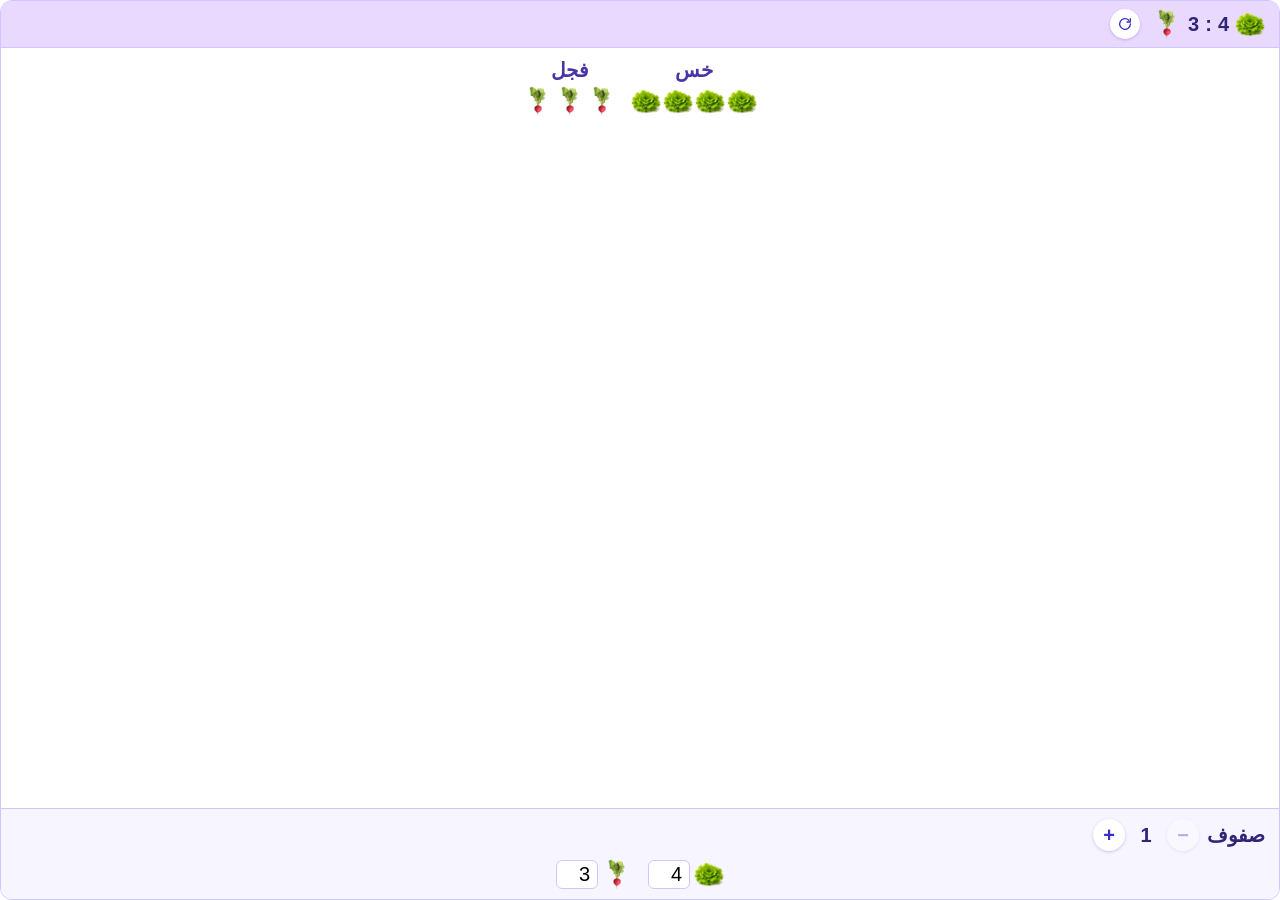
<file: methodica-ar-math-ratio-05-01/geogbra-app/index.html>
<!DOCTYPE html>
<html lang="ar" dir="rtl">
<head>
<meta charset="UTF-8">
<meta name="viewport" content="width=device-width, initial-scale=1">
<title>تطبيق النسبة — الخس والفجل</title>
<style>
  * { box-sizing: border-box; }
  html, body {
    margin: 0;
    height: 100%;
    font-family: Calibri, Arial, sans-serif;
    background: transparent;
  }

  .ratio-app {
    display: flex;
    flex-direction: column;
    width: 100%;
    height: 100%;
    min-height: 320px;
    background: #F7F5FF;
    border: 1px solid #CEC7FF;
    border-radius: 12px;
    overflow: hidden;
  }

  /* ⚠️ תוקן (07.09.2026, דיווח: "כפתור הרענון נמצא מתחת ל-X בהגדלת
     המסך") — היה justify-content:space-between (מונה בצד ימין,
     כפתור-רענון בצד שמאל-רחוק) — בהגדלה, כפתור-הסגירה החיצוני
     (.img-zoom-close, top:16px/left:16px, כלל-פרויקט גלובלי) יושב
     תמיד שם, אז שני הכפתורים התנגשו. הוחלף ל-flex-start+gap: שני
     האלמנטים (מונה+כפתור) קבוצה אחת צמודה בצד ימין (RTL start), לא
     נוגעים בפינה השמאלית-העליונה כלל. */
  .ratio-app__header {
    flex-shrink: 0;
    display: flex;
    align-items: center;
    justify-content: flex-start;
    gap: 12px;
    padding: 8px 14px;
    background: #EAD9FF;
    border-bottom: 1px solid #CEC7FF;
  }

  .ratio-count {
    display: flex;
    align-items: center;
    gap: 6px;
    font-weight: 800;
    font-size: 20px;
    color: #2F2478;
  }
  .ratio-count img { width: 30px; height: 30px; object-fit: contain; display: block; }

  .reset-btn {
    display: flex;
    align-items: center;
    justify-content: center;
    width: 30px;
    height: 30px;
    border-radius: 50%;
    border: none;
    background: #ffffff;
    color: #3B2FC2;
    cursor: pointer;
    box-shadow: 0 1px 3px rgba(59, 47, 194, 0.25);
  }
  .reset-btn:hover { background: #EAD9FF; }
  .reset-btn:focus-visible { outline: 2px solid #3B2FC2; outline-offset: 2px; }
  .reset-btn svg { width: 16px; height: 16px; }

  .ratio-app__grid {
    flex: 1;
    display: flex;
    gap: 14px;
    justify-content: center;
    padding: 10px 14px;
    overflow-y: auto;
    background: #ffffff;
  }

  .veg-block { display: flex; flex-direction: column; align-items: center; gap: 4px; min-width: 0; }
  .veg-block__label {
    display: flex;
    align-items: center;
    gap: 4px;
    font-size: 20px;
    font-weight: 700;
    color: #4B35A5;
    flex-shrink: 0;
  }
  .veg-block__label img { width: 30px; height: 30px; object-fit: contain; }

  .veg-col {
    display: grid;
    grid-auto-rows: min-content;
    gap: 2px;
    justify-content: center;
  }
  .veg-icon { width: 30px; height: 30px; object-fit: contain; display: block; }

  .ratio-app__controls {
    flex-shrink: 0;
    display: flex;
    flex-direction: column;
    gap: 8px;
    padding: 10px 14px;
    background: #F7F5FF;
    border-top: 1px solid #CEC7FF;
  }

  .control-row { display: flex; align-items: center; gap: 8px; font-size: 20px; color: #2F2478; }
  .control-row.rows-row label { flex-shrink: 0; font-weight: 700; }
  /* ⚠️ הוחלף (07.09.2026, לפי בקשה מפורשת: "הייתי משנה מסליידר לאפשרות
     ללחוץ על + ועל - ... שליטה טובה יותר מסליידר") — input[type=range]
     הוחלף בזוג כפתורי-דילוג (rows-step-btn), אותה שפה חזותית כמו
     .reset-btn הקיים (עיגול-לבן/סגול). */
  /* ⚠️ תוקן (07.09.2026, דיווח: "תצמיד את הכפתורים ליד המילה שורות") —
     flex:1+justify-content:center היו גורמים ל-stepper לתפוס את כל
     הרוחב הפנוי בשורה ולמרכז את עצמו בתוכו, מרוחק מ-"שורות" (שמאלי
     בתוך שורה רחבה). הוסרו — ה-stepper מתכווץ עכשיו לרוחב-תוכן טבעי
     ונדבק ל-label דרך ה-gap הרגיל של .control-row. */
  .rows-stepper { display: flex; align-items: center; gap: 10px; }
  .rows-step-btn {
    display: flex;
    align-items: center;
    justify-content: center;
    width: 32px;
    height: 32px;
    flex-shrink: 0;
    border-radius: 50%;
    border: none;
    background: #ffffff;
    color: #3B2FC2;
    font-size: 20px;
    font-weight: 800;
    line-height: 1;
    padding: 0;
    cursor: pointer;
    box-shadow: 0 1px 3px rgba(59, 47, 194, 0.25);
  }
  .rows-step-btn:hover:not(:disabled) { background: #EAD9FF; }
  .rows-step-btn:focus-visible { outline: 2px solid #3B2FC2; outline-offset: 2px; }
  .rows-step-btn:disabled { opacity: 0.35; cursor: not-allowed; }
  .rows-row .rows-val { flex-shrink: 0; font-weight: 800; min-width: 22px; text-align: center; }

  .per-row-inputs { justify-content: center; gap: 16px; flex-wrap: wrap; }
  .per-row-field { display: flex; align-items: center; gap: 4px; }
  .per-row-field img { width: 30px; height: 30px; object-fit: contain; }
  .per-row-field input[type="number"] {
    width: 42px;
    text-align: center;
    font-family: Calibri, Arial, sans-serif;
    font-size: 20px;
    border: 1px solid #CEC7FF;
    border-radius: 6px;
    padding: 2px 4px;
  }
  .per-row-field input[type="number"]:focus-visible { outline: 2px solid #3B2FC2; outline-offset: 1px; }

  .sr-only {
    position: absolute;
    width: 1px; height: 1px;
    padding: 0; margin: -1px;
    overflow: hidden;
    clip: rect(0, 0, 0, 0);
    white-space: nowrap;
    border: 0;
  }
</style>
</head>
<body>
  <div class="ratio-app">
    <div class="ratio-app__header">
      <div class="ratio-count" aria-live="polite">
        <img src="images/חסה.png" alt="خس">
        <span id="lettuceTotal">0</span>
        <span aria-hidden="true">:</span>
        <span id="radishTotal">0</span>
        <img src="images/צנונית.png" alt="فجل">
      </div>
      <button type="button" class="reset-btn" id="resetBtn" title="إعادة ضبط" aria-label="إعادة ضبط التطبيق">
        <svg viewBox="0 0 24 24" fill="none" xmlns="http://www.w3.org/2000/svg">
          <path d="M20 12a8 8 0 1 1-2.34-5.66" stroke="currentColor" stroke-width="2" stroke-linecap="round"/>
          <path d="M20 4v5h-5" stroke="currentColor" stroke-width="2" stroke-linecap="round" stroke-linejoin="round"/>
        </svg>
      </button>
    </div>

    <div class="ratio-app__grid" id="grid">
      <div class="veg-block">
        <span class="veg-block__label">خس</span>
        <div class="veg-col" id="lettuceCol"></div>
      </div>
      <div class="veg-block">
        <span class="veg-block__label">فجل</span>
        <div class="veg-col" id="radishCol"></div>
      </div>
    </div>

    <div class="ratio-app__controls">
      <div class="control-row rows-row">
        <label id="rowsLabel">صفوف</label>
        <div class="rows-stepper" role="group" aria-labelledby="rowsLabel">
          <button type="button" class="rows-step-btn" id="rowsMinus" aria-label="تقليل صف">−</button>
          <span class="rows-val" id="rowsVal">1</span>
          <button type="button" class="rows-step-btn" id="rowsPlus" aria-label="إضافة صف">+</button>
        </div>
      </div>
      <div class="control-row per-row-inputs">
        <span class="per-row-field">
          <img src="images/חסה.png" alt="">
          <label for="lettucePerRow" class="sr-only">خس في كل صف</label>
          <input type="number" id="lettucePerRow" min="0" max="9">
        </span>
        <span class="per-row-field">
          <img src="images/צנונית.png" alt="">
          <label for="radishPerRow" class="sr-only">فجل في كل صف</label>
          <input type="number" id="radishPerRow" min="0" max="9">
        </span>
      </div>
    </div>
  </div>

<script>
(function () {
  var params = new URLSearchParams(location.search);
  function intParam(name, fallback) {
    var v = parseInt(params.get(name), 10);
    return Number.isFinite(v) ? v : fallback;
  }

  var DEFAULTS = {
    lettuce: intParam('lettuce', 4),
    radish: intParam('radish', 3),
    rows: intParam('rows', 1),
    maxRows: intParam('maxRows', 18)
  };

  var rowsVal = document.getElementById('rowsVal');
  var rowsMinusBtn = document.getElementById('rowsMinus');
  var rowsPlusBtn = document.getElementById('rowsPlus');
  var lettucePerRowInput = document.getElementById('lettucePerRow');
  var radishPerRowInput = document.getElementById('radishPerRow');
  var lettuceTotalEl = document.getElementById('lettuceTotal');
  var radishTotalEl = document.getElementById('radishTotal');
  var lettuceCol = document.getElementById('lettuceCol');
  var radishCol = document.getElementById('radishCol');
  var resetBtn = document.getElementById('resetBtn');

  /* ⚠️ הוחלף (07.09.2026, לפי בקשה מפורשת: "הייתי משנה מסליידר
     לאפשרות ללחוץ על + ועל -") — currentRows הוא מקור-האמת עכשיו
     (היה rowsRange.value). גבולות זהים למה שהיה ל-slider (min=1,
     max=DEFAULTS.maxRows). */
  var currentRows = 1;

  function updateRowsButtons() {
    rowsMinusBtn.disabled = currentRows <= 1;
    rowsPlusBtn.disabled = currentRows >= DEFAULTS.maxRows;
  }

  function clampPerRow(v) {
    v = parseInt(v, 10);
    if (!Number.isFinite(v)) v = 0;
    return Math.max(0, Math.min(9, v));
  }

  function renderColumn(container, count, columns, src, alt) {
    container.style.gridTemplateColumns = 'repeat(' + Math.max(columns, 1) + ', 1fr)';
    var existing = container.children.length;
    if (existing > count) {
      for (var r = existing; r > count; r--) container.removeChild(container.lastChild);
    } else if (existing < count) {
      var frag = document.createDocumentFragment();
      for (var i = existing; i < count; i++) {
        var img = document.createElement('img');
        img.className = 'veg-icon';
        img.src = src;
        img.alt = alt;
        frag.appendChild(img);
      }
      container.appendChild(frag);
    }
  }

  function render() {
    var rows = currentRows;
    var lettucePerRow = clampPerRow(lettucePerRowInput.value);
    var radishPerRow = clampPerRow(radishPerRowInput.value);

    var lettuceTotal = rows * lettucePerRow;
    var radishTotal = rows * radishPerRow;

    rowsVal.textContent = String(rows);
    lettuceTotalEl.textContent = String(lettuceTotal);
    radishTotalEl.textContent = String(radishTotal);
    updateRowsButtons();

    renderColumn(lettuceCol, lettuceTotal, lettucePerRow, 'images/חסה.png', '');
    renderColumn(radishCol, radishTotal, radishPerRow, 'images/צנונית.png', '');
  }

  function reset() {
    currentRows = Math.max(1, Math.min(DEFAULTS.rows, DEFAULTS.maxRows));
    lettucePerRowInput.value = String(DEFAULTS.lettuce);
    radishPerRowInput.value = String(DEFAULTS.radish);
    render();
  }

  rowsMinusBtn.addEventListener('click', function () {
    if (currentRows <= 1) return;
    currentRows--;
    render();
  });
  rowsPlusBtn.addEventListener('click', function () {
    if (currentRows >= DEFAULTS.maxRows) return;
    currentRows++;
    render();
  });
  lettucePerRowInput.addEventListener('input', render);
  radishPerRowInput.addEventListener('input', render);
  resetBtn.addEventListener('click', reset);

  reset();
})();
</script>
</body>
</html>
</file>
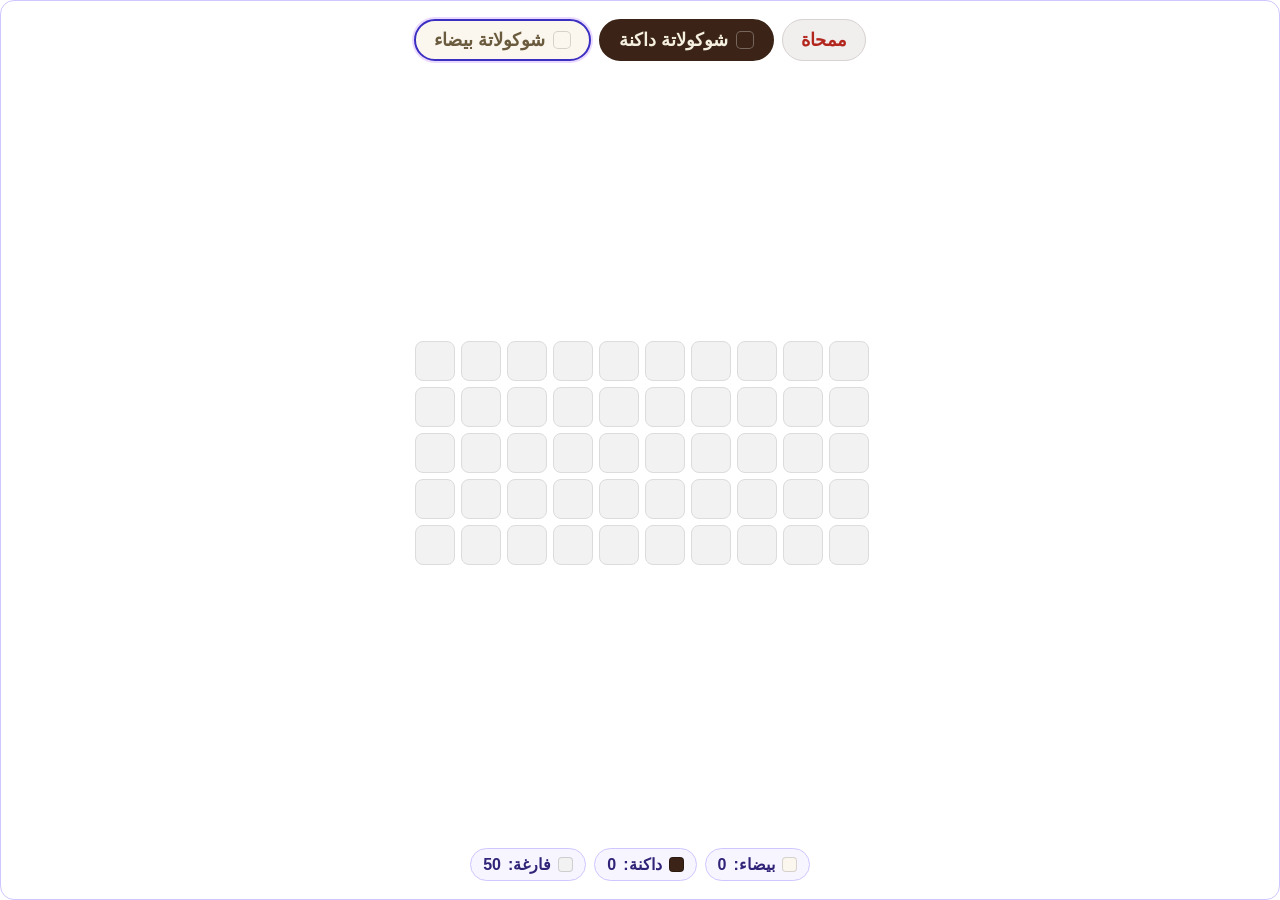
<file: methodica-ar-math-ratio-05-03/chocolate-ratio-app/index.html>
<!DOCTYPE html>
<html lang="ar" dir="rtl">
<head>
<meta charset="UTF-8">
<meta name="viewport" content="width=device-width, initial-scale=1">
<title>تطبيق النسبة — قالب الشوكولاتة</title>
<style>
  * { box-sizing: border-box; }
  html, body {
    margin: 0;
    height: 100%;
    font-family: Calibri, Arial, sans-serif;
    background: transparent;
  }

  .choc-app {
    display: flex;
    flex-direction: column;
    width: 100%;
    height: 100%;
    min-height: 400px;
    background: #ffffff;
    border: 1px solid #CEC7FF;
    border-radius: 14px;
    overflow: hidden;
    padding: 18px;
    gap: 16px;
  }

  .choc-app__tools {
    flex-shrink: 0;
    display: flex;
    flex-wrap: wrap;
    gap: 8px;
    justify-content: center;
  }

  .choc-tool {
    font-family: Calibri, Arial, sans-serif;
    font-size: 18px;
    font-weight: 700;
    border-radius: 999px;
    padding: 10px 18px;
    cursor: pointer;
    display: flex;
    align-items: center;
    gap: 8px;
    line-height: 1;
  }
  .choc-tool:focus-visible { outline: 2px solid #3B2FC2; outline-offset: 2px; }

  .choc-tool--reset {
    background: #F1EEEE;
    border: 1px solid #D8D2D2;
    color: #B3261E;
  }
  .choc-tool--reset:hover { background: #E8E3E3; }

  .choc-tool--color {
    border: 2px solid transparent;
  }
  .choc-tool--color .choc-tool-swatch {
    width: 18px; height: 18px;
    border-radius: 5px;
    flex-shrink: 0;
    border: 1px solid rgba(0,0,0,0.15);
  }
  .choc-tool--white {
    background: #FBF7EE;
    color: #6B5B3E;
    border-color: #E4D9BE;
  }
  .choc-tool--white .choc-tool-swatch { background: #FBF7EE; }
  .choc-tool--dark {
    background: #3B2417;
    color: #F5EFE0;
    border-color: #3B2417;
  }
  .choc-tool--dark .choc-tool-swatch { background: #3B2417; border-color: rgba(255,255,255,0.3); }

  .choc-tool--color[aria-pressed="true"] {
    border-color: #3B2FC2;
    box-shadow: 0 0 0 2px #EAD9FF;
  }

  .choc-app__grid-wrap {
    flex: 1;
    display: flex;
    align-items: center;
    justify-content: center;
    overflow: auto;
    min-height: 0;
    /* ⚠️ נוסף (31.08.2026, דיווח: "הסקרול בתוך היישומון צריך גם להיות
       בצד ימני") — כלל הפרויקט: כל פס-גלילה תמיד בצד ימין. תחת
       direction:rtl (יורש מ-<html dir="rtl">), פס-גלילה טבעי של
       overflow:auto יושב בצד שמאל; direction:ltr כאן הופך אותו לימין
       — אותה טכניקה בדיוק כמו .s1-scroll-area/.oly-scroll-area בשאר
       הפרויקט. direction:rtl מוחזר על .choc-app__grid הפנימי כדי
       שסדר-התאים עצמו לא יתהפך. */
    direction: ltr;
  }

  .choc-app__grid {
    /* ⚠️ תוקן (06.09.2026, דיווח: "לא מאפשר למלא שורה של 10 אלא שתי
       שורות של 5, זה מסבך") — היה 5 עמודות × 10 שורות, בניגוד להסבר
       הפדגוגי של התשובה הנכונה עצמה (S1MIX_CFG.p1.correctMsg, script.js
       הראשי): "בכל שורה... סה"כ 10 פרחים בשורה. נקבל 5 שורות". הרשת
       הופכת עכשיו ל-10 עמודות × 5 שורות, תואמת את המודל שבטקסט. */
    /* ⚠️ תוקן שוב (07.09.2026) — גודל-התא הוקטן מ-48px ל-44px בעקבות
       צמצום-רוחב .s1-widget-wrap ב-index.html (570→530, ראו שם) —
       530px-36px(ריפוד .choc-app) = 494px זמינים; (494-9×6)/10=44px
       בדיוק. */
    direction: rtl;
    display: grid;
    grid-template-columns: repeat(10, 44px);
    grid-auto-rows: 44px;
    gap: 2px;
  }

  .choc-cell {
    width: 40px;
    height: 40px;
    border-radius: 8px;
    /* ⚠️ תוקן (31.08.2026, דיווח: "הצבע ההתחלתי צריך להיות בהיר יותר
       וקרוב יותר לאפור") — היה גוון-קרם/בז' חם (#EFEAE1 + border
       #D9D2C6); הוחלף לאפור-בהיר ניטרלי. */
    border: 1px solid #DCDCDC;
    background: #F2F2F2;
    cursor: pointer;
    padding: 0;
    transition: background-color 0.1s ease;
  }
  .choc-cell:hover { filter: brightness(0.96); }
  .choc-cell:focus-visible { outline: 2px solid #3B2FC2; outline-offset: 2px; }
  .choc-cell[data-state="white"] { background: #FBF7EE; border-color: #E4D9BE; }
  .choc-cell[data-state="dark"] { background: #3B2417; border-color: #2A1810; }

  .choc-app__counts {
    flex-shrink: 0;
    display: flex;
    gap: 8px;
    justify-content: center;
    flex-wrap: wrap;
  }

  .choc-count {
    display: flex;
    align-items: center;
    gap: 7px;
    font-size: 16px;
    font-weight: 700;
    color: #2F2478;
    background: #F7F5FF;
    border: 1px solid #CEC7FF;
    border-radius: 999px;
    padding: 6px 12px;
  }

  .choc-swatch {
    width: 15px; height: 15px;
    border-radius: 4px;
    flex-shrink: 0;
    border: 1px solid rgba(0,0,0,0.15);
  }
  .choc-swatch--white { background: #FBF7EE; }
  .choc-swatch--dark { background: #3B2417; border-color: rgba(0,0,0,0.3); }
  .choc-swatch--empty { background: #F2F2F2; }
</style>
</head>
<body>
  <div class="choc-app">
    <div class="choc-app__tools" role="group" aria-label="اختيار أداة التلوين">
      <button type="button" class="choc-tool choc-tool--reset" id="resetBtn">ممحاة</button>
      <button type="button" class="choc-tool choc-tool--color choc-tool--dark" id="darkBtn" data-color="dark" aria-pressed="false">
        <span class="choc-tool-swatch" aria-hidden="true"></span>شوكولاتة داكنة
      </button>
      <button type="button" class="choc-tool choc-tool--color choc-tool--white" id="whiteBtn" data-color="white" aria-pressed="true">
        <span class="choc-tool-swatch" aria-hidden="true"></span>شوكولاتة بيضاء
      </button>
    </div>

    <div class="choc-app__grid-wrap">
      <div class="choc-app__grid" id="grid" role="group" aria-label="قالب يحتوي على 50 مربعًا"></div>
    </div>

    <div class="choc-app__counts" aria-live="polite">
      <div class="choc-count"><span class="choc-swatch choc-swatch--white" aria-hidden="true"></span>بيضاء: <span id="countWhite">0</span></div>
      <div class="choc-count"><span class="choc-swatch choc-swatch--dark" aria-hidden="true"></span>داكنة: <span id="countDark">0</span></div>
      <div class="choc-count"><span class="choc-swatch choc-swatch--empty" aria-hidden="true"></span>فارغة: <span id="countEmpty">50</span></div>
    </div>
  </div>

<script>
(function () {
  var TOTAL_CELLS = 50;
  var cellStates = new Array(TOTAL_CELLS).fill(null); // null | 'white' | 'dark'
  var currentColor = 'white';

  var grid = document.getElementById('grid');
  var whiteBtn = document.getElementById('whiteBtn');
  var darkBtn = document.getElementById('darkBtn');
  var resetBtn = document.getElementById('resetBtn');
  var countWhiteEl = document.getElementById('countWhite');
  var countDarkEl = document.getElementById('countDark');
  var countEmptyEl = document.getElementById('countEmpty');

  var cellButtons = [];

  function cellLabel(state) {
    if (state === 'white') return 'شوكولاتة بيضاء';
    if (state === 'dark') return 'شوكولاتة داكنة';
    return 'فارغة';
  }

  function buildGrid() {
    var frag = document.createDocumentFragment();
    for (var i = 0; i < TOTAL_CELLS; i++) {
      var btn = document.createElement('button');
      btn.type = 'button';
      btn.className = 'choc-cell';
      btn.dataset.index = String(i);
      (function (index) {
        btn.addEventListener('click', function () { paintCell(index); });
      })(i);
      frag.appendChild(btn);
      cellButtons.push(btn);
    }
    grid.appendChild(frag);
  }

  function paintCell(index) {
    cellStates[index] = currentColor;
    var btn = cellButtons[index];
    btn.dataset.state = currentColor || '';
    btn.setAttribute('aria-label', 'المربع ' + (index + 1) + '، ' + cellLabel(currentColor));
    updateCounts();
  }

  function updateCounts() {
    var white = 0, dark = 0;
    for (var i = 0; i < cellStates.length; i++) {
      if (cellStates[i] === 'white') white++;
      else if (cellStates[i] === 'dark') dark++;
    }
    countWhiteEl.textContent = String(white);
    countDarkEl.textContent = String(dark);
    countEmptyEl.textContent = String(TOTAL_CELLS - white - dark);
  }

  function setActiveColor(color) {
    currentColor = color;
    whiteBtn.setAttribute('aria-pressed', color === 'white' ? 'true' : 'false');
    darkBtn.setAttribute('aria-pressed', color === 'dark' ? 'true' : 'false');
  }

  function resetGrid() {
    for (var i = 0; i < cellStates.length; i++) {
      cellStates[i] = null;
      var btn = cellButtons[i];
      delete btn.dataset.state;
      btn.setAttribute('aria-label', 'المربع ' + (i + 1) + '، فارغة');
    }
    updateCounts();
  }

  whiteBtn.addEventListener('click', function () { setActiveColor('white'); });
  darkBtn.addEventListener('click', function () { setActiveColor('dark'); });
  resetBtn.addEventListener('click', resetGrid);

  buildGrid();
  resetGrid();
  setActiveColor('white');
})();
</script>
</body>
</html>
</file>
